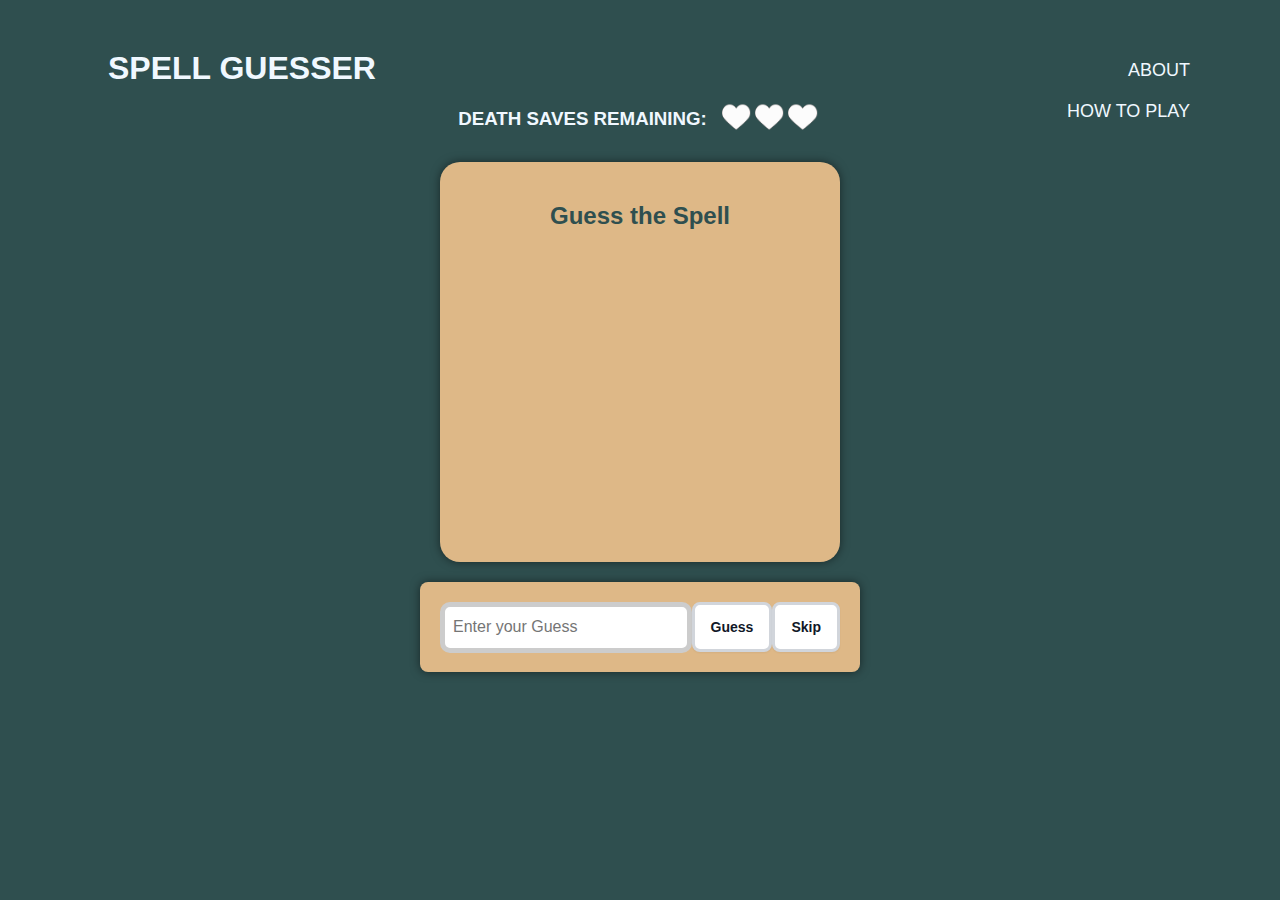
<file: index.html>
<!DOCTYPE html>
<html lang="en">
<head>
    <meta charset="UTF-8">
    <meta name="viewport" content="width=device-width, initial-scale=1.0">
    <meta http-equiv="X-UA-Compatible" content="ie=edge">
    <title>INTELLIGENCE CHECK</title>
    <link rel="stylesheet" href="styles.css">
</head>
<body>
    <div class="menu">
        <nav>
            <button id="aboutBtn">ABOUT</button>
        </nav>
        <div id="aboutPopup" class="popup">
            <div class="popup-content">
                <span class="close">&times;</span>
                <h2>ABOUT</h2>
                <p>Intelligence Check the game is created by BirboTheAlpha, for more from Birbo, click the links below!</p>
                <a href="https://twitter.com/BirboTheAlpha" target="_blank" rel="noopener"><img id="xlogo" src="images/x logo.png" alt="x logo"></a>
                <a href="https://discord.gg/Fv9yWE4ypV" target="_blank" rel="noopener"><img id="discordlogo" src="images/discord logo.png" alt="discord logo"></a>
                <a href="https://www.buymeacoffee.com/birbothealpha" target="_blank" rel="noopener"><img id="coffeelogo" src="images/coffee logo.png" alt="coffee logo"></a>
                <a href="https://beacons.ai/birbothealpha" target="_blank" rel="noopener"><img id="beaconslogo" src="images/beacons logo.png" alt="beacons logo"></a>
                <p>Licensing Information:</br>Legal Information Permission to copy, modify and distribute the files collectively known as the System Reference Document 5.1 (“SRD5”) is granted solely through the use of the Open Gaming License, Version 1.0a. This material is being released using the Open Gaming License Version 1.0a and you should read and understand the terms of that license before using this material. The text of the Open Gaming License itself is not Open Game Content. Instructions on using the License are provided within the License itself. The following items are designated Product Identity, as defined in Section 1(e) of the Open Game License Version 1.0a, and are subject to the conditions set forth in Section 7 of the OGL, and are not Open Content: Dungeons & Dragons, D&D, Player’s Handbook, Dungeon Master, Monster Manual, d20 System, Wizards of the Coast, d20 (when used as a trademark), Forgotten Realms, Faerûn, proper names (including those used in the names of spells or items), places, Underdark, Red Wizard of Thay, the City of Union, Heroic Domains of Ysgard, EverChanging Chaos of Limbo, Windswept Depths of Pandemonium, Infinite Layers of the Abyss, Tarterian Depths of Carceri, Gray Waste of Hades, Bleak Eternity of Gehenna, Nine Hells of Baator, Infernal Battlefield of Acheron, Clockwork Nirvana of Mechanus, Peaceable Kingdoms of Arcadia, Seven Mounting Heavens of Celestia, Twin Paradises of Bytopia, Blessed Fields of Elysium, Wilderness of the Beastlands, Olympian Glades of Arborea, Concordant Domain of the Outlands, Sigil, Lady of Pain, Book of Exalted Deeds, Book of Vile Darkness, beholder, gauth, carrion crawler, tanar’ri, baatezu, displacer beast, githyanki, githzerai, mind flayer, illithid, umber hulk, yuan-ti. All of the rest of the SRD5 is Open Game Content as described in Section 1(d) of the License. The terms of the Open Gaming License Version 1.0a are as follows: OPEN GAME LICENSE Version 1.0a The following text is the property of Wizards of the Coast, Inc. and is Copyright 2000 Wizards of the Coast, Inc ("Wizards"). All Rights Reserved. 1. Definitions: (a)"Contributors" means the copyright and/or trademark owners who have contributed Open Game Content; (b)"Derivative Material" means copyrighted material including derivative works and translations (including into other computer languages), potation, modification, correction, addition, extension, upgrade, improvement, compilation, abridgment or other form in which an existing work may be recast, transformed or adapted; (c) "Distribute" means to reproduce, license, rent, lease, sell, broadcast, publicly display, transmit or otherwise distribute; (d)"Open Game Content" means the game mechanic and includes the methods, procedures, processes and routines to the extent such content does not embody the Product Identity and is an enhancement over the prior art and any additional content clearly identified as Open Game Content by the Contributor, and means any work covered by this License, including translations and derivative works under copyright law, but specifically excludes Product Identity. (e) "Product Identity" means product and product line names, logos and identifying marks including trade dress; artifacts; creatures characters; stories, storylines, plots, thematic elements, dialogue, incidents, language, artwork, symbols, designs, depictions, likenesses, formats, poses, concepts, themes and graphic, photographic and other visual or audio representations; names and descriptions of characters, spells, enchantments, personalities, teams, personas, likenesses and special abilities; places, locations, environments, creatures, equipment, magical or supernatural abilities or effects, logos, symbols, or graphic designs; and any other trademark or registered trademark clearly identified as Product identity by the owner of the Product Identity, and which specifically excludes the Open Game Content; (f) "Trademark" means the logos, names, mark, sign, motto, designs that are used by a Contributor to identify itself or its products or the associated products contributed to the Open Game License by the Contributor (g) "Use", "Used" or "Using" means to use, Distribute, copy, edit, format, modify, translate and otherwise create Derivative Material of Open Game Content. (h) "You" Not for resale. Permission granted to print or photocopy this document for personal use only. System Reference Document 5.1 2 or "Your" means the licensee in terms of this agreement. 2. The License: This License applies to any Open Game Content that contains a notice indicating that the Open Game Content may only be Used under and in terms of this License. You must affix such a notice to any Open Game Content that you Use. No terms may be added to or subtracted from this License except as described by the License itself. No other terms or conditions may be applied to any Open Game Content distributed using this License. 3.Offer and Acceptance: By Using the Open Game Content You indicate Your acceptance of the terms of this License. 4. Grant and Consideration: In consideration for agreeing to use this License, the Contributors grant You a perpetual, worldwide, royalty-free, nonexclusive license with the exact terms of this License to Use, the Open Game Content. 5.Representation of Authority to Contribute: If You are contributing original material as Open Game Content, You represent that Your Contributions are Your original creation and/or You have sufficient rights to grant the rights conveyed by this License. 6.Notice of License Copyright: You must update the COPYRIGHT NOTICE portion of this License to include the exact text of the COPYRIGHT NOTICE of any Open Game Content You are copying, modifying or distributing, and You must add the title, the copyright date, and the copyright holder's name to the COPYRIGHT NOTICE of any original Open Game Content you Distribute. 7. Use of Product Identity: You agree not to Use any Product Identity, including as an indication as to compatibility, except as expressly licensed in another, independent Agreement with the owner of each element of that Product Identity. You agree not to indicate compatibility or co-adaptability with any Trademark or Registered Trademark in conjunction with a work containing Open Game Content except as expressly licensed in another, independent Agreement with the owner of such Trademark or Registered Trademark. The use of any Product Identity in Open Game Content does not constitute a challenge to the ownership of that Product Identity. The owner of any Product Identity used in Open Game Content shall retain all rights, title and interest in and to that Product Identity. 8. Identification: If you distribute Open Game Content You must clearly indicate which portions of the work that you are distributing are Open Game Content. 9. Updating the License: Wizards or its designated Agents may publish updated versions of this License. You may use any authorized version of this License to copy, modify and distribute any Open Game Content originally distributed under any version of this License. 10. Copy of this License: You MUST include a copy of this License with every copy of the Open Game Content You Distribute. 11. Use of Contributor Credits: You may not market or advertise the Open Game Content using the name of any Contributor unless You have written permission from the Contributor to do so. 12. Inability to Comply: If it is impossible for You to comply with any of the terms of this License with respect to some or all of the Open Game Content due to statute, judicial order, or governmental regulation then You may not Use any Open Game Material so affected. 13. Termination: This License will terminate automatically if You fail to comply with all terms herein and fail to cure such breach within 30 days of becoming aware of the breach. All sublicenses shall survive the termination of this License. 14. Reformation: If any provision of this License is held to be unenforceable, such provision shall be reformed only to the extent necessary to make it enforceable. 15. COPYRIGHT NOTICE Open Game License v 1.0a Copyright 2000, Wizards of the Coast, LLC. System Reference Document 5.1 Copyright 2016, Wizards of the Coast, Inc.; Authors Mike Mearls, Jeremy Crawford, Chris Perkins, Rodney Thompson, Peter Lee, James Wyatt, Robert J. Schwalb, Bruce R. Cordell, Chris Sims, and Steve Townshend, based on original material by E. Gary Gygax and Dave Arneson. END OF LICENSE</p>
            </div>
        </div>
            <button id="htpBtn">HOW TO PLAY</button>
        </nav>
        <div id="htpPopup" class="popup">
            <div class="popup-content">
                <span class="close">&times;</span>
                <h2>HOW TO PLAY</h2>
                <ul>
                    <li>Read the Spell description and enter your guess in the line below.</li>
                    <li>Each incorrect guess results in one failed Death Save, and you must get one correct answer to earn one back.</li>
                    <li>If you are stumped, feel free to use the skip button.....or don't. Make your choice at your own risk!</li>
                </ul>
            </div>
        </div>
    </div>

    <main>
        <h1>SPELL GUESSER</h1> 
    </main>

    <div class="deathsavesContainer">
        <div class="image-container">    
            <h3 class="deathSaves">DEATH SAVES REMAINING:</h3>
            <img id="heart1" src="images/heart.png" alt="heart1">
            <img id="heart2" src="images/heart.png" alt="heart2">
            <img id="heart3" src="images/heart.png" alt="heart3">
        </div>  
    </div>

    <div class="container-wrapper">        
        <div class="spellGuesser">
            <h2>Guess the Spell</h2>
            <p id="spellDescription"></p>
            <h3 id="correctMessage">Correct!</h3>
            <h3 id="displayAnswer"></h3>
            <button id="playAgain">Play Again</button>
            <div id="endgameContainer">
                <div id="died">
                    <h2>YOU DIED</h2>
                </div>
                <div id="maxq">
                    <h2>YIPEE!</h2>
                </div>
                <div id="scoreNine" class="score-container">
                    <p>INT 9 (-1)</p>
                    <p>Who needs to know stuff when you can just hit things?</p>
                </div>
                <div id="scoreTen" class="score-container">
                    <p>INT 10 (+0)</p>
                    <p>A little slow on the uptake, but you'll get there!</p>
                </div>
                <div id="scoreTwelve" class="score-container">
                    <p>INT 12 (+1)</p>
                    <p>Looks like you've got the basics down... almost.</p>
                </div>
                <div id="scoreFourteen" class="score-container">
                    <p>INT 14 (+2)</p>
                    <p>Now you're not just swinging wildly; you're strategizing!</p>
                </div>
                <div id="scoreSixteen" class="score-container">
                    <p>INT 16 (+3)</p>
                    <p>Brains and brawn, you've got it all!</p>
                </div>
                <div id="scoreEighteen" class="score-container">
                    <p>INT 18 (+4)</p>
                    <p>Impressive! You're becoming quite the scholar!</p>
                </div>
                <div id="scoreTwenty" class="score-container">
                    <p>INT 20 (+5)</p>
                    <p>Genius on the battlefield and in the library!</p>
                </div>
                <div id="scoreTwenty-Two" class="score-container">
                    <p>INT 22 (+6)</p>
                    <p>They say knowledge is power, and you've got it in spades!</p>
                </div>
                <div id="scoreTwenty-Four" class="score-container">
                    <p>INT 24 (+7)</p>
                    <p>...When was the last time you went outside?</p>
                </div>
                <div id="scoreTwenty-Six" class="score-container">
                    <p>INT 26 (+8)</p>
                    <p>This is why you fail all your strength checks</p>
                </div>
                <div id="scoreTwenty-Eight" class="score-container">
                    <p>INT 28 (+9)</p>
                    <p>I'm scared of you</p>
                </div>
            </div>
        </div>
        <div class="inputContainer">
            <input type="text" id="guessInput" placeholder="Enter your Guess" />
            <button id="guessButton">Guess</button>
            <button id="skipButton">Skip</button>
        </div>
    </div>
	<script src="scripts.js" defer></script>
</body>
</html>
</file>
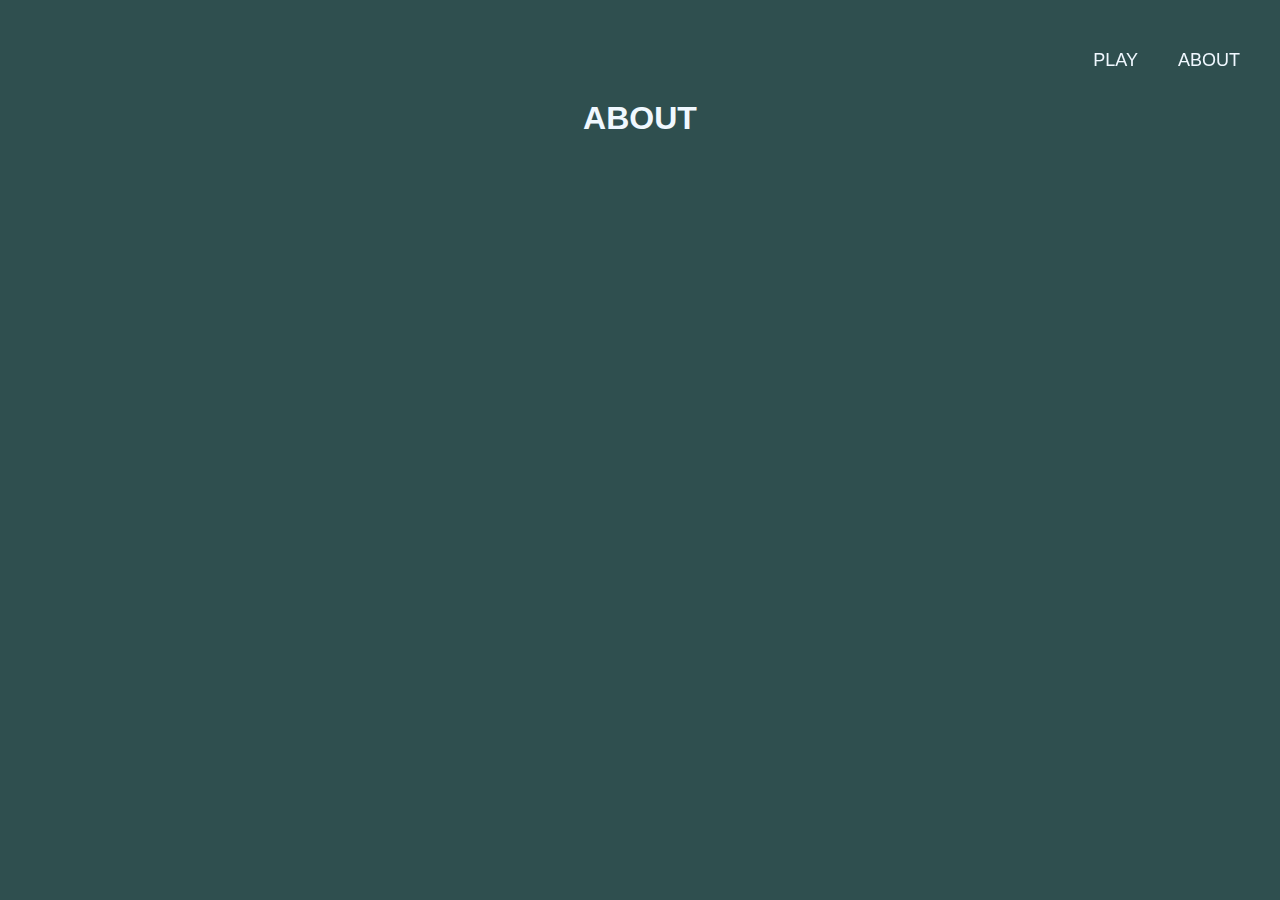
<file: about/about.html>
<!DOCTYPE html>
<html lang="en">
<head>
    <meta charset="UTF-8">
    <meta name="viewport" content="width=device-width, initial-scale=1.0">
    <meta http-equiv="X-UA-Compatible" content="ie=edge">
    <title>DnD Game</title>
    <link rel="stylesheet" href="about.css">
</head>
<body>
    <div class="menu">
        <nav>
            <a href="../index.html">PLAY</a>
            <a href="">ABOUT</a>
        </nav>
    </div>

    <main>
        <h1>ABOUT</h1> 
    </main>



</body>
</html>
</file>
<file: styles.css>
body {
    background-color: darkslategray;
    font-family: 'Trebuchet MS', sans-serif;
}

h1 {
    /* text-align: center; */
    color:aliceblue;
    margin-top: 50px;
    margin-left: 100px;
}

.menu {
    /* positioning */
    position: absolute;
    top: 0;
    right: 0;
    padding-left: 20px;
    padding-right: 20px;
    margin-top: 50px;
    margin-right: 50px;
    z-index: 1000;
}

.menu nav {
    display: flex;
    justify-content: flex-end;
}

.menu button {
    font-size: large;
    text-align: center;
    text-decoration: none;
    background-color: transparent;
    border: none;
    color: aliceblue;
    padding: 10px 20px;
}

.menu button:hover {
    color: blueviolet;
    padding: 10px 20px;
    border-radius: 12px;
    background-color: cadetblue;
    align-items: center;
    cursor: pointer;
}

.popup {
    position: fixed;
    z-index: 1;
    left: 0;
    top: 0;
    width: 100%;
    height: 100%;
    overflow: auto;
    background-color: rgba(0, 0, 0, 0.4);
    display: none;
}

.popup-content {
    position: relative;
    background-color:antiquewhite;
    font-size: large;
    text-align: center;
    color:darkslategray;
    text-decoration: none;
    margin: 10% auto;
    padding: 20px;
    width: 60%;
    max-width: 600px;
    border-radius: 8px;
}

.popup-content h2 {
    font-size: large;
    text-align: center;
    text-decoration: none;
    color: darkslategray;
}

.close {
    position: absolute;
    top: 8px;
    right: 16px;
    color: darkslategray;
    font-size: 20px;
    font-weight: bold;
    cursor: pointer;
}
.show {
    display: block;
}

#xlogo, #beaconslogo {
    width: 40px;
    height: auto;
}
#discordlogo {
    width: 50px;
    height: auto;
}
#coffeelogo {
    width: 30px;
    height: auto;
}

ul, ol {
    margin: 0;
    padding: 0;
    list-style-position: inside;
}

li {
    padding: 5px 0;
}

.container-wrapper {
    display: flex;
    text-align: center;
    flex-direction: column; 
    align-items: center; 
    margin-top: 75px;
}

.spellGuesser {
    background-color: burlywood;
    color: darkslategray;
    box-shadow: 0 0 10px rgba(0, 0, 0, 0.5);
    border-radius: 20px;
    padding: 20px;
    text-align: center;
    width: 400px;
    min-height: 400px;
    display: flex;
    margin-bottom: 20px; 
    flex-direction: column; 
    position: relative;
    z-index: 0;
    box-sizing: border-box; 
}

.spellGuesser p {
    text-align: center;
    margin-top: 20px;
}
.spellGuesser h3 {
    display: none;
}
.spellGuesser h2 {
    display: block;
}

.inputContainer {
    background-color: burlywood;
    color: darkslategray;
    box-shadow: 0 0 10px rgba(0, 0, 0, 0.5);
    border-radius: 8px;
    padding: 20px;
    text-align: center; 
    display: flex;
    align-items: center;
    justify-content: center;
    margin-bottom: 0;
    height: 50px;
    width: 400px;
}

#guessInput {
    font-size: 16px;
    width: 800px;
    height: 25px;
    padding: 8px;
    border: 5px solid #ccc;
    border-radius: 10px;
}

#guessInput:focus{
    outline: none;
}

#skipButton, #guessButton, #playAgain {
    background-color: #FFFFFF;
    border: 3px solid rgb(209,213,219);
    border-radius: .5rem;
    color: #111827;
    font-size: .875rem;
    font-weight: 600;
    line-height: 1.25rem;
    padding: .75rem 1rem;
    text-align: center;
    text-decoration: none;
    box-shadow: 0 1px 2px 0 rgba(0, 0, 0, 0.05);
}

#playAgain {
    display: none;
    align-self: center;
    margin-top: auto;
}

#skipButton:hover, #guessButton:hover, #playAgain:hover {
    color:blueviolet;
    border: 3px solid rgb(209,213,219);
    border-radius: .5rem;
    background-color: cadetblue;
    align-items: center;
    cursor: pointer;
}


#endgameContainer {
    text-align: center;
    color: darkslategray;
    margin-top: 0;
    margin-bottom: 0;
    display: none;
    position: absolute;
    top: 30%;
    left: 50%; 
    transform: translate(-50%, -50%); 
    z-index: 1; 
    box-sizing: border-box;
}

#died, #maxq {
    display: none;;
}
.score-container {
    margin-bottom: 0;
    margin-top: 2px;
    display: none;
}

@keyframes flashJiggleInputRed {
    0%, 100% { border-color: burlywood; transform: translateX(0); }
    25%, 75% { border-color: red; }
    50% { transform: translateX(-2px); }
}

.flash-jiggleRed {
    animation: flashJiggleInputRed 0.5s ease-in-out 4, jiggleInput 0.5s ease-in-out 3 alternate;
}

@keyframes flashJiggleInputGreen {
    0%, 100% { border-color: burlywood; transform: translateX(0); }
    25%, 75% { border-color: green; }
    50% { transform: translateX(-2px); }
}

.flash-jiggleGreen {
    animation: flashJiggleInputGreen 0.5s ease-in-out 4, jiggleInput 0.5s ease-in-out 3 alternate;
}

.image-container{
    position: absolute;
    top: 13%;
    left: 50%;
    font-family: 'Trebuchet MS', sans-serif;
    color: aliceblue;
    transform: translate(-50%, -50%);
    display: flex;
    align-items: flex-end; 
}

.deathSaves {
    display: flex; 
    align-items: center;
    margin: 0 auto; 
    width: 100%; 
    max-width: 400px; 
    padding-right: 10px;
}


#heart1, #heart2, #heart3 {
    width: 30px;
    height: 25px;
    padding-right: 5px;
    visibility: visible;
}

/* resizing */
@media (max-width: 350px) {
    h1 {
        font-size: 1.5rem;
        margin-top: 10%;
        margin-left: 0px;
        text-align: center;
    }
    .menu {
        font-size: 1.5rem;
        top: 3%;
        right: 20px;
        left: 20px;
        margin-left: 10px;
        margin-right: 10px;
        padding: 5px;
        display: flex;
        border-radius: 12px;
        background-color: cadetblue;
        align-items: center;
        justify-content: center;
    }
    .image-container {
        display: flex;
        justify-content: center;
        align-items: center; 
        position: relative;
        margin-top: 30%;
        margin-bottom: 0;
    }
    .deathSaves {
        margin: 0;
        position: relative;
        padding: 0;
        text-align: center;
        max-width: 250px;
    }
    .deathSaves h3 {
        text-align: center;
    }
    .container-wrapper {
        display: flex;
        text-align: center;
        flex-direction: column;
        align-items: center;
        margin-top: 0;
    }
    .spellGuesser {
        position: relative;
        max-width: 90%;
        margin-top: 0;
        max-width: none;
    }
    .inputContainer {
        position: relative;
        top: 0;
        width: 90%;
        max-width: none;
    }
    #endgameContainer {
        margin-top: 0;
        margin-bottom: 0;
        display: none;
        top: 40%;
        left: 50%; 
    }
    #guessInput {
        font-size: 0.8rem;
        max-width: 60%;
    }
    
}

/* resizing */
@media only screen and (max-width: 500px) and (min-width: 351px) {
    h1 {
        margin-top: 10%;
        margin-left: 0px;
        text-align: center;
    }
    .menu {
        top: 5%;
        right: 20px;
        left: 20px;
        margin-left: 10px;
        margin-right: 10px;
        padding: 10px;
        display: flex;
        border-radius: 12px;
        background-color: cadetblue;
        align-items: center;
        justify-content: center;
    }
    .image-container {
        display: flex;
        justify-content: center;
        align-items: center; 
        position: relative;
        margin-top: 30%;
        margin-bottom: 0;
    }
    .deathSaves {
        margin: 0;
        position: relative;
        padding: 0;
        text-align: center;
        max-width: 250px;
    }
    .deathSaves h3 {
        text-align: center;
    }
    .container-wrapper {
        display: flex;
        text-align: center;
        flex-direction: column;
        align-items: center;
        margin-top: 0;
    }
    .spellGuesser {
        position: relative;
        max-width: 80%;
        margin-top: 0;
        max-width: none;
    }
    .inputContainer {
        position: relative;
        top: 0;
        max-width: 80%;
        max-width: none;
    }
    #endgameContainer {
        margin-top: 0;
        margin-bottom: 0;
        display: none;
        top: 40%;
        left: 50%; 
    }
    
}
/* resizing */
@media only screen and (max-width: 700px) and (min-width: 501px) {
    h1 {
        margin-top: 10%;
        margin-left: 0px;
        text-align: center;
    }
    .menu {
        top: 5%;
        right: 20px;
        left: 20px;
        margin-left: 10px;
        margin-right: 10px;
        padding: 10px;
        display: flex;
        border-radius: 12px;
        background-color: cadetblue;
        align-items: center;
        justify-content: center;
    }
    .image-container {
        display: flex;
        justify-content: center;
        align-items: center; 
        position: relative;
        margin-top: 20%;
        margin-bottom: 0;
    }
    .deathSaves {
        margin: 0;
        position: relative;
        padding: 0;
        text-align: center;
        max-width: 250px;
    }
    .deathSaves h3 {
        text-align: center;
    }
    .container-wrapper {
        display: flex;
        text-align: center;
        flex-direction: column;
        align-items: center;
        margin-top: 0;
    }
    .spellGuesser {
        position: relative;
        max-width: 80%;
        margin-top: 0;
        max-width: none;
    }
    .inputContainer {
        position: relative;
        top: 0;
        max-width: 80%;
        max-width: none;
    }
    #endgameContainer {
        margin-top: 0;
        margin-bottom: 0;
        display: none;
        top: 40%;
        left: 50%; 
    }
    
}


@media only screen and (max-width: 1000px) and (min-width: 701px)   {
    h1 {
        margin-top: 10%;
        margin-left: 0px;
        text-align: center;
    }
    .menu {
        top: 10%;
        right: 20px;
        left: 20px;
        margin-left: 30px;
        margin-right: 30px;
        padding: 10px;
        display: flex;
        border-radius: 12px;
        background-color: cadetblue;
        align-items: center;
        justify-content: center;
    }
    .image-container {
        display: flex;
        justify-content: center;
        align-items: center; 
        position: relative;
        margin-top: 20%;
        margin-bottom: 0;
    }
    .deathSaves {
        margin: 0;
        position: relative;
        padding: 0;
        text-align: center;
        max-width: 250px;
    }
    .deathSaves h3 {
        text-align: center;
    }
    .container-wrapper {
        display: flex;
        text-align: center;
        flex-direction: column;
        align-items: center;
        margin-top: 0;
    }
    .spellGuesser {
        position: relative;
        max-width: 80%;
        margin-top: 0;
        max-width: none;
    }
    .inputContainer {
        position: relative;
        top: 0;
        max-width: 80%;
        max-width: none;
    }
    #endgameContainer {
        margin-top: 0;
        margin-bottom: 0;
        display: none;
        top: 40%;
        left: 50%; 
    }
    
}
</file>
<file: about/about.css>
body {
    background-color: darkslategray;
}

h1 {
    font-family: 'Trebuchet MS', sans-serif;
    text-align: center;
    color:aliceblue;
    margin-top: 100px;
}

.menu {
    /* positioning */
    position: fixed;
    top: 0;
    right: 0;
    padding: 20px 20px;
    margin-top: 20px;
    z-index: 1000;
}

.menu nav {
    display: flex;
}

.menu a {
    font-family: 'Trebuchet MS', sans-serif;
    font-size: large;
    text-align: center;
    text-decoration: none;
    color:aliceblue;
    padding: 10px 20px;
}

.menu a:visited{
    color:aliceblue;
}

.menu a:hover{
    color:blueviolet;
    padding: 10px 20px;
    border-radius: 12px;
    background-color: cadetblue;
    align-items: center;
}
</file>
